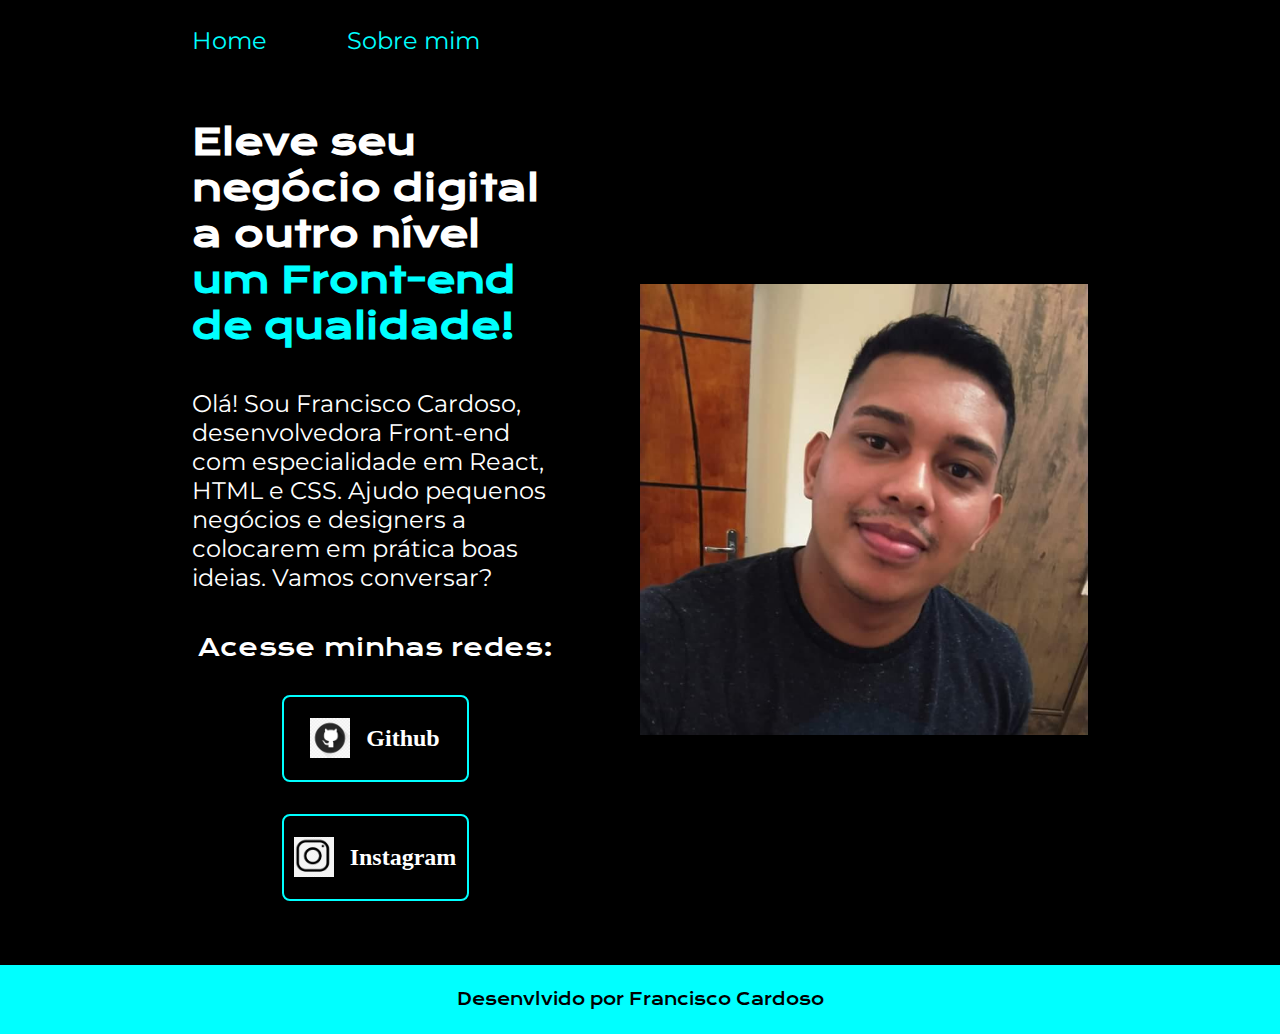
<file: Portiólio 01/index.html>
<!DOCTYPE html>
<html lang="pt-br">
<head>
    <meta charset="UTF-8">
    <meta http-equiv="X-UA-Compatible" content="IE=edge">
    <meta name="viewport" content="width=device-width, initial-scale=1.0">
    <title>Document</title>
    <link rel="stylesheet" href="./style/style.css">
</head>
<body>
    <header class="cabesalho">
        <nav class="cabesalho_menu">
            <a class="cabesalho_menu_link" href="Index.html">Home</a>
            <a class="cabesalho_menu_link" href="about.html">Sobre mim</a>
        </nav>

    </header>
    <main class="apresentacao">
        <section class="apresentacao__conteudo">
            <h1 class="apresentacao__titulo">Eleve seu negócio digital a outro nível <strong class="titulo_destaque">um Front-end de qualidade!</strong></h1>
            <p class="apresentacao__texto">Olá! Sou Francisco Cardoso, desenvolvedora Front-end com especialidade em React, HTML e CSS. 
            Ajudo pequenos negócios e designers a colocarem em prática boas ideias. Vamos conversar?</p>
            <div class="botoes">
                <h2 class="subtitulo">Acesse minhas redes:</h2>

                <a class="botoes__links" href="https://www.instagram.com/">
                    <img src="./assets/png-transparent-github-social-media-computer-icons-logo-android-github-logo-computer-wallpaper-banner-thumbnail.png" alt="Github" width="40px" height="40px">
                    Github   
                </a>

                <a class="botoes__links" href="https://www.instagram.com/">
                    <img src="./assets/95731a2d0ab3c1851ed7b5328d068b1f.jpg" alt="Instagram" width="40px" height="40px">
                    Instagram   
                </a>
            </div>
        </section>
        <img src="./assets/Imagem WhatsApp 2022-12-25 às 17.15.13.jpg" alt="Eu" width="50%">
        </section>
    </main>
    <footer class="rodape">
        <p>Desenvlvido por Francisco Cardoso</p>
    </footer>
</body>
</html>
</file>
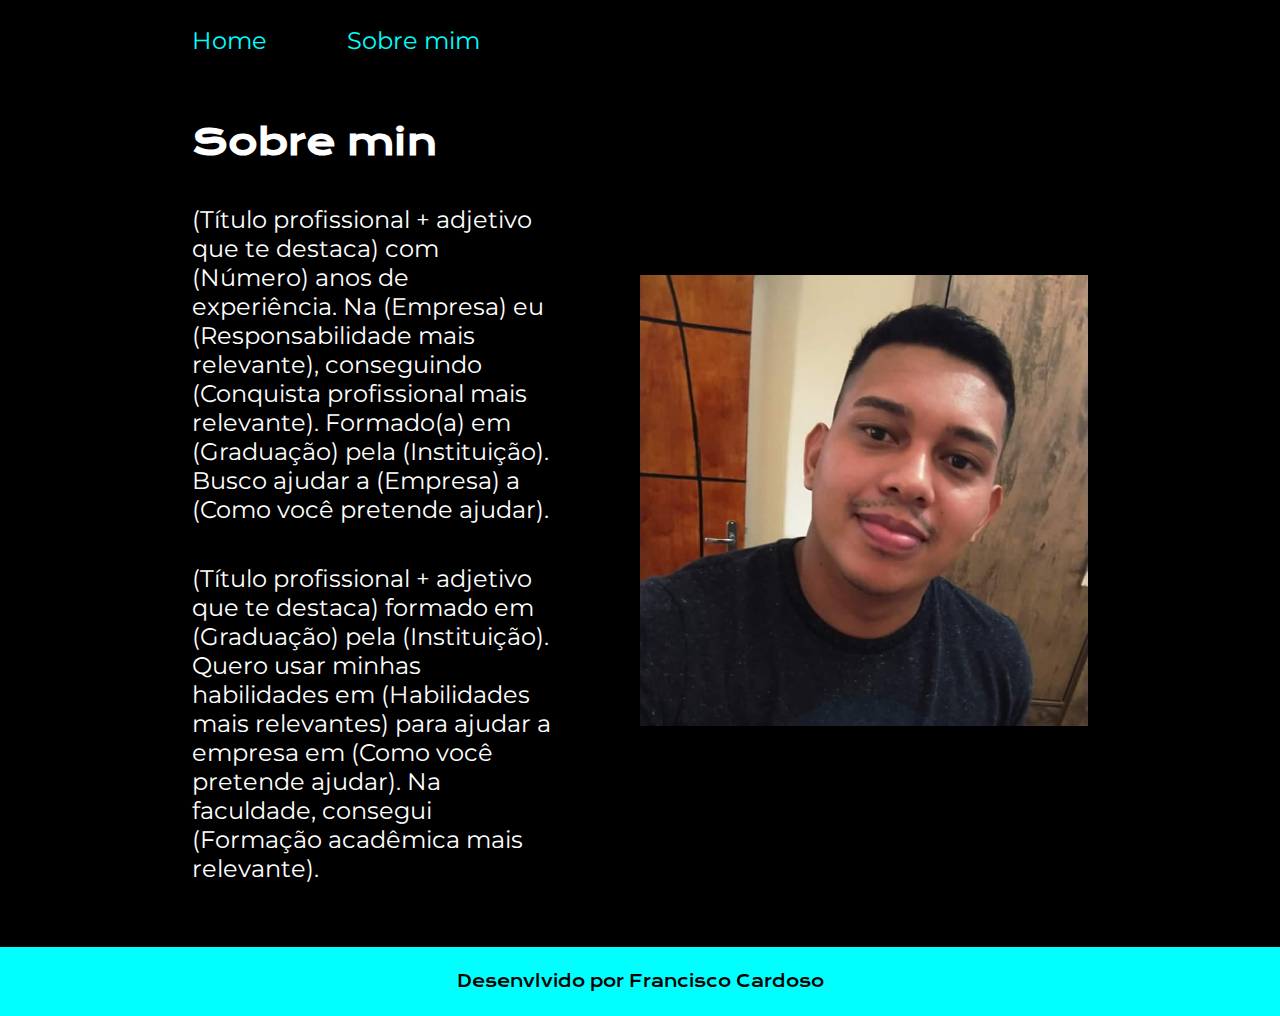
<file: Portiólio 01/about.html>
<!DOCTYPE html>
<html lang="pt-br">
<head>
    <meta charset="UTF-8">
    <meta http-equiv="X-UA-Compatible" content="IE=edge">
    <meta name="viewport" content="width=device-width, initial-scale=1.0">
    <title>Sobre mim</title>
    <link rel="stylesheet" href="./style/style.css">
</head>
<body>
    <header class="cabesalho">
        <nav class="cabesalho_menu">
            <a class="cabesalho_menu_link" href="Index.html">Home</a>
            <a class="cabesalho_menu_link" href="about.html">Sobre mim</a>
        </nav>
    </header>

    <main class="apresentacao">
        <section class="apresentacao__conteudo">
            <h1 class="apresentacao__titulo">Sobre min</h1>

            <p class="apresentacao__texto">(Título profissional + adjetivo que te destaca) com (Número) anos de experiência. 
                Na (Empresa) eu (Responsabilidade mais relevante), conseguindo (Conquista profissional mais relevante). 
                Formado(a) em (Graduação) pela (Instituição). Busco ajudar a (Empresa) a (Como você pretende ajudar).
            </p>
            <p class="apresentacao__texto">
                (Título profissional + adjetivo que te destaca) formado em (Graduação) pela (Instituição). 
                Quero usar minhas habilidades em (Habilidades mais relevantes) para ajudar a empresa em (Como você pretende ajudar). 
                Na faculdade, consegui (Formação acadêmica mais relevante).
            </p>
        </section>

        <img src="./assets/Imagem WhatsApp 2022-12-25 às 17.15.13.jpg" alt="Eu" width="50%">
    </main>

    <footer class="rodape">
        <p>Desenvlvido por Francisco Cardoso</p>
    </footer>
</body>
</html>
</file>
<file: Portiólio 01/style/style.css>
@import url('https://fonts.googleapis.com/css2?family=Krona+One&display=swap');
@import url('https://fonts.googleapis.com/css2?family=Montserrat:ital,wght@0,100..900;1,100..900&display=swap');

:root {
    --cor_primaria: black;
    --cor_secundaria: white;
    --cor_tercearia: aqua;
    
    --fonte-primaria: "Krona One", sans-serif;
    --fonte-secundaria: "Montserrat", sans-serif;
}
    

*{
    margin: 0;
    border: 0;
}

body{
    /* height: 100vh; ctrl kc comentar */
    box-sizing: border-box;
    background-color: var(--cor_primaria);
    color: var(--cor_secundaria);
}

.cabesalho {
    padding: 2% 0% 0% 15%;
}

.cabesalho_menu {
    display: flex;
    gap: 80px;
}

.cabesalho_menu_link {
    font-family: var(--fonte-secundaria);
    font-size: 1.5rem;
    font-weight: 400;
    color: var(--cor_tercearia);
    text-decoration: none;
}

.titulo_destaque{
    color: var(--cor_tercearia);
}

.apresentacao{
    padding: 5% 15%;
    display: flex;
    align-items: center;
    justify-content: space-between;
    gap: 82px;
}

.apresentacao__conteudo{
    width: 50%;
    display: flex;
    flex-direction: column;
    gap: 40px;

}

.apresentacao__titulo{
    font-size: 2.25rem;
    font-family: var(--fonte-primaria);
}

.apresentacao__texto{
    font-size: 1.5rem;
    font-family: var(--fonte-secundaria);
    
}

.botoes{
    display: flex;
    flex-direction: column;
    justify-content: space-between;
    align-items: center;
    gap: 32px;

}

.subtitulo{
    font-family: var(--fonte-primaria);
    font-weight: 400;
    font-size: 1.5rem;
}

.botoes__links{
    /*background-color: aqua;*/
    display: flex;
    justify-content: center;
    gap: 16px;
    align-items: center;
    border: 2px solid var(--cor_tercearia);
    width: 50%;
    text-align: center;
    border-radius: 8px;
    font-size: 1.5rem;
    padding: 21.5px 0;
    text-decoration: none;
    color: var(--cor_secundaria);
    font-weight: 600;

}

.botoes__links:hover{
    background-color: var(--cor_tercearia);
}

.rodape{
    padding: 24px;
    color: var(--cor_primaria);
    background-color: var(--cor_tercearia);
    text-align: center;
    font-family: var(--fonte-primaria);
    font-size: 1rem;
    font-weight: 400;
}

@media (max-width:1200px) {
    .cabesalho {
        padding: 10%;
    }

    .cabesalho_menu {
        justify-content: center;
    }
    
    .apresentacao {
        flex-direction: column-reverse;
        padding: 5%;
    }

    .apresentacao__conteudo {
        width: 100%;
        
    }
}
</file>
